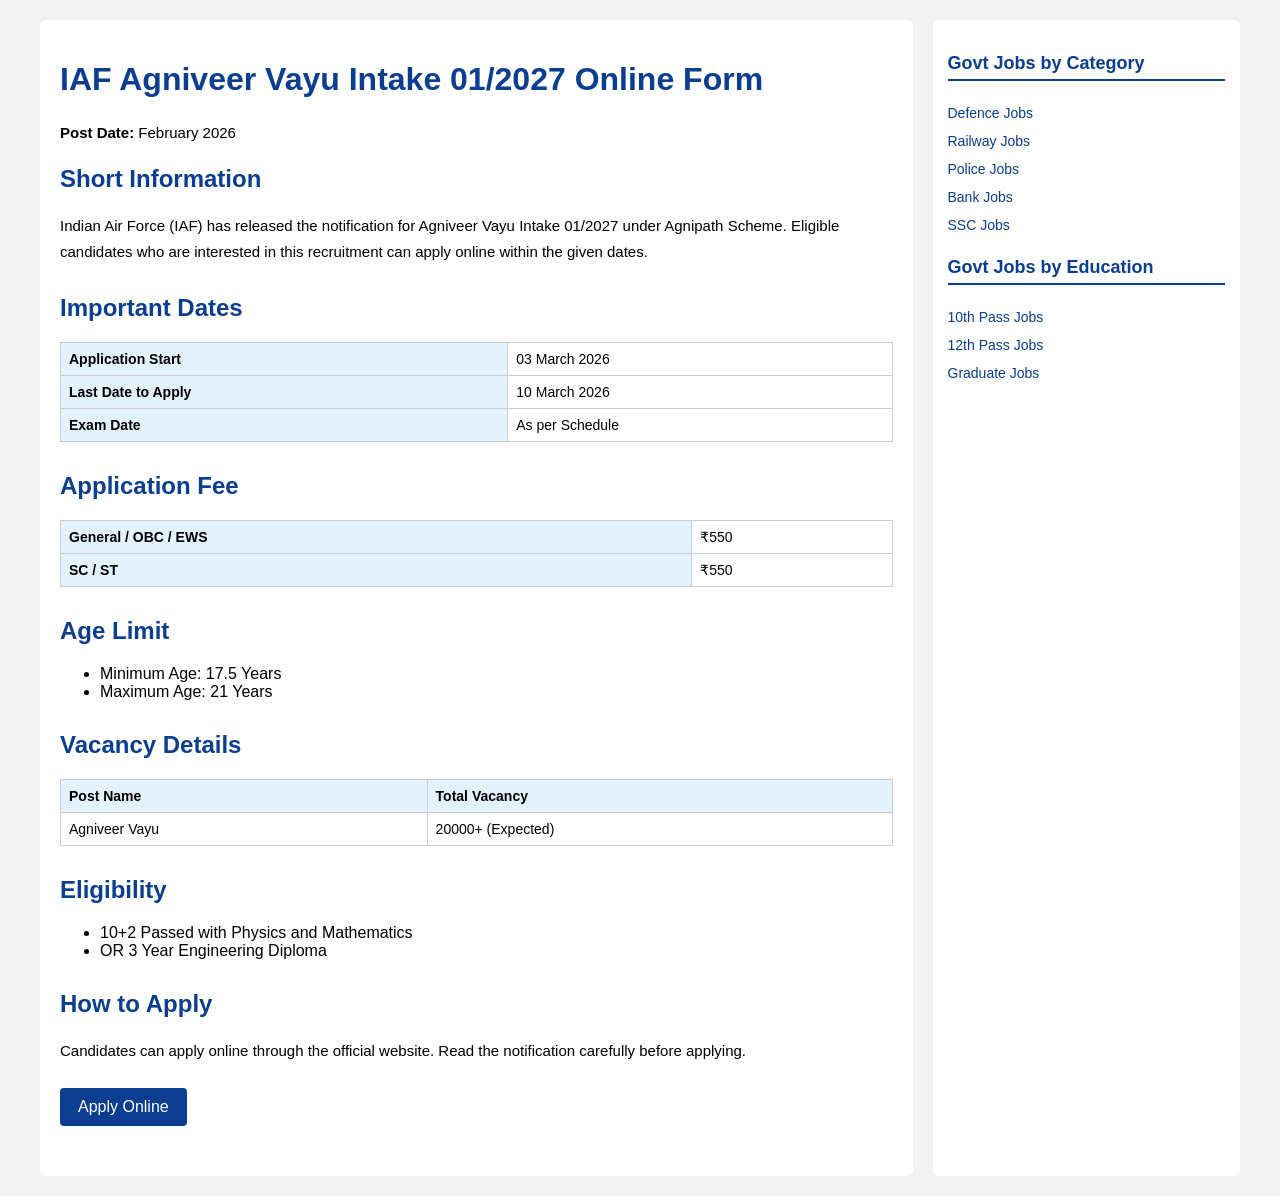
<file: agniveervayu2026.html>
<!DOCTYPE html>
<html lang="en">
<head>
  <meta charset="UTF-8">
  <title>IAF Agniveer Vayu Intake 01/2027 – Govt Jobs</title>
  <meta name="viewport" content="width=device-width, initial-scale=1.0">

  <style>
    body {
      margin: 0;
      font-family: Arial, sans-serif;
      background: #f2f2f2;
    }

    .container {
      display: flex;
      max-width: 1200px;
      margin: 20px auto;
      gap: 20px;
    }

    .main {
      flex: 3;
      background: #fff;
      padding: 20px;
      border-radius: 6px;
    }

    .sidebar {
      flex: 1;
      background: #fff;
      padding: 15px;
      border-radius: 6px;
    }

    h1, h2, h3 {
      color: #0b3d91;
    }

    p {
      line-height: 1.7;
      font-size: 15px;
    }

    table {
      width: 100%;
      border-collapse: collapse;
      margin: 15px 0;
      font-size: 14px;
    }

    table th, table td {
      border: 1px solid #ccc;
      padding: 8px;
      text-align: left;
    }

    table th {
      background: #e3f2fd;
    }

    .section {
      margin-bottom: 30px;
    }

    .apply-btn {
      display: inline-block;
      padding: 10px 18px;
      background: #0b3d91;
      color: #fff;
      text-decoration: none;
      border-radius: 4px;
      margin-top: 10px;
    }

    .sidebar h3 {
      font-size: 18px;
      border-bottom: 2px solid #0b3d91;
      padding-bottom: 5px;
    }

    .sidebar ul {
      list-style: none;
      padding: 0;
    }

    .sidebar ul li {
      padding: 6px 0;
      font-size: 14px;
    }

    .sidebar ul li a {
      text-decoration: none;
      color: #0b3d91;
    }
  </style>
</head>

<body>

<div class="container">

  <!-- LEFT MAIN CONTENT -->
  <div class="main">

    <h1>IAF Agniveer Vayu Intake 01/2027 Online Form</h1>
    <p><strong>Post Date:</strong> February 2026</p>

    <div class="section">
      <h2>Short Information</h2>
      <p>
        Indian Air Force (IAF) has released the notification for Agniveer Vayu Intake 01/2027
        under Agnipath Scheme. Eligible candidates who are interested in this recruitment
        can apply online within the given dates.
      </p>
    </div>

    <div class="section">
      <h2>Important Dates</h2>
      <table>
        <tr><th>Application Start</th><td>03 March 2026</td></tr>
        <tr><th>Last Date to Apply</th><td>10 March 2026</td></tr>
        <tr><th>Exam Date</th><td>As per Schedule</td></tr>
      </table>
    </div>

    <div class="section">
      <h2>Application Fee</h2>
      <table>
        <tr><th>General / OBC / EWS</th><td>₹550</td></tr>
        <tr><th>SC / ST</th><td>₹550</td></tr>
      </table>
    </div>

    <div class="section">
      <h2>Age Limit</h2>
      <ul>
        <li>Minimum Age: 17.5 Years</li>
        <li>Maximum Age: 21 Years</li>
      </ul>
    </div>

    <div class="section">
      <h2>Vacancy Details</h2>
      <table>
        <tr><th>Post Name</th><th>Total Vacancy</th></tr>
        <tr><td>Agniveer Vayu</td><td>20000+ (Expected)</td></tr>
      </table>
    </div>

    <div class="section">
      <h2>Eligibility</h2>
      <ul>
        <li>10+2 Passed with Physics and Mathematics</li>
        <li>OR 3 Year Engineering Diploma</li>
      </ul>
    </div>

    <div class="section">
      <h2>How to Apply</h2>
      <p>
        Candidates can apply online through the official website.
        Read the notification carefully before applying.
      </p>
      <a href="https://agnipathvayu.cdac.in/" target="_blank" class="apply-btn">Apply Online</a>
    </div>

  </div>

  <!-- RIGHT SIDEBAR -->
  <div class="sidebar">
    <h3>Govt Jobs by Category</h3>
    <ul>
      <li><a href="#">Defence Jobs</a></li>
      <li><a href="#">Railway Jobs</a></li>
      <li><a href="#">Police Jobs</a></li>
      <li><a href="#">Bank Jobs</a></li>
      <li><a href="#">SSC Jobs</a></li>
    </ul>

    <h3>Govt Jobs by Education</h3>
    <ul>
      <li><a href="#">10th Pass Jobs</a></li>
      <li><a href="#">12th Pass Jobs</a></li>
      <li><a href="#">Graduate Jobs</a></li>
    </ul>
  </div>

</div>

</body>
</html>
</file>
